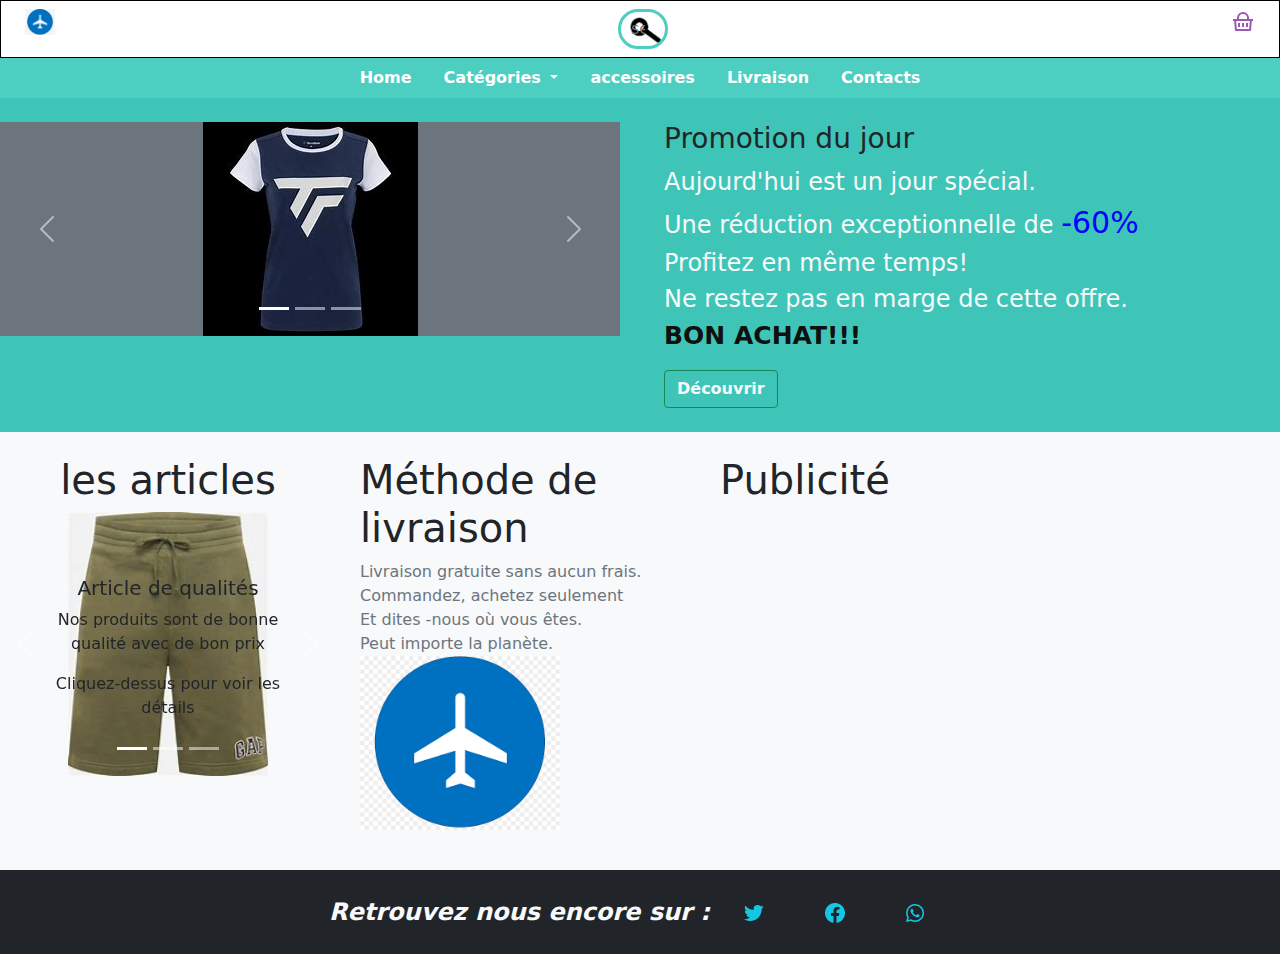
<file: index.html>
<!DOCTYPE html>
<html lang="en">
<head>
    <meta charset="UTF-8">
    <meta http-equiv="X-UA-Compatible" content="IE=edge">
    <meta name="viewport" content="width=device-width, initial-scale=1.0">
    <link rel="stylesheet" href="asset/bootstrap.min.css">
    <link rel="stylesheet" href="https://cdn.jsdelivr.net/npm/bootstrap-icons@1.5.0/font/bootstrap-icons.css">
    <link rel="stylesheet" href="asset/style.css">
    <title>ThomShop</title>
</head>
<body>
    <div class="container-fluid px-0 ">
        <!--Lieu de recherche de tout les article-->
        <header class="first_header py-2 ">
            <div class="ms-4">
                <img id="logo" src="image/logo.png" alt="le logo de mon site">
            </div>

            <form action="" method="get">
                <input class="search" type="search" name="search" placeholder="search article" />
            </form>

            <div class="logo-shoping">
                <a href="#"><img class="me-4" src="icones/shopping-basket-line.png" alt="logo de panier"></a>
            </div>
        </header>
        <!--barre de navigation -->
        <ul class="nav second-header justify-content-center ">
            <li class="nav-item">
              <a class="nav-link active" aria-current="page" href="#">Home</a>
            </li>
            
            <li class="nav-item dropdown">
                <a class="nav-link dropdown-toggle" href="#" id="navbarDropdown" role="button" data-bs-toggle="dropdown" aria-expanded="false">
                  Catégories
                </a>
                <ul class="dropdown-menu" aria-labelledby="navbarDropdown">
                  <li><a class="dropdown-item" href="html/produit.html">Enfants</a></li>
                  <li><a class="dropdown-item" href="html/produit.html">Jeunes</a></li>
                  <li><a class="dropdown-item" href="html/produit.html">Vieux</a></li>
                </ul>
            </li>
            <li class="nav-item">
                <a class="nav-link" class="" href="html/produit.html">accessoires</a>
            </li>
            <li class="nav-item">
              <a class="nav-link" href="#">Livraison</a>
            </li>
            <li class="nav-item">
              <a class="nav-link" href="#" >Contacts</a>
            </li>
        </ul>
        <!--article du jour en promotion-->
        <div class="row promotion py-4 ">
          <div class="col ">
            <div id="carouselExampleIndicators" class="carousel slide" data-bs-ride="carousel">
              <div class="carousel-indicators primary">
                <button type="button" data-bs-target="#carouselExampleIndicators" data-bs-slide-to="0" class="active" aria-current="true" aria-label="Slide 1"></button>
                <button type="button" data-bs-target="#carouselExampleIndicators" data-bs-slide-to="1" aria-label="Slide 2"></button>
                <button type="button" data-bs-target="#carouselExampleIndicators" data-bs-slide-to="2" aria-label="Slide 3"></button>
              </div>
              <div class="carousel-inner bg-secondary">
                <div class="carousel-item active">
                  <a href="produit.html"><img src="image/th.jfif" class="d-block   m-auto" alt="image d'un teeshirt"></a>
                </div>
                <div class="carousel-item">
                  <a href="produit.html"><img src="image/OIF (1).jfif" class="d-block  m-auto" alt="image de teeshirt feminin"></a>
                </div>
                <div class="carousel-item">
                  <a href="produit.html"><img src="image/OIP (4).jfif" class="d-block  m-auto " alt="image d'un veste"></a>
                </div>
              </div>
              <button class="carousel-control-prev" type="button" data-bs-target="#carouselExampleIndicators" data-bs-slide="prev">
                <span class="carousel-control-prev-icon" aria-hidden="true"></span>
                <span class="visually-hidden">Previous</span>
              </button>
              <button class="carousel-control-next" type="button" data-bs-target="#carouselExampleIndicators" data-bs-slide="next">
                <span class="carousel-control-next-icon" aria-hidden="true"></span>
                <span class="visually-hidden">Next</span>
              </button>
            </div>
          </div>
          <div class="col row align-items-center mx-2">
            <p class="h3">Promotion du jour</p>
            <p class="fs-4 text-light">Aujourd'hui est un jour spécial. <br> Une réduction exceptionnelle de  
              <span class="taux "> -60%</span> <br>
              Profitez en même temps! <br> Ne restez pas en marge de cette offre. <br> 
              <span class="souhait text-uppercase fw-bold">Bon achat!!!</span>
            </p>
            <a class="link-item " href="html/produit.html"><button type="button" class=" text-light fw-bolder btn btn-outline-success">Découvrir</button></a>
          </div>
        </div>
        <!--les indications-->
        <div class="row py-4 bg-light">
          <div class="col">
            <h1 class="text-center">les articles</h1>
            <div id="carouselExampleCaptions" class="carousel slide" data-bs-ride="carousel">
              <div class="carousel-indicators">
                <button type="button" data-bs-target="#carouselExampleCaptions" data-bs-slide-to="0" class="active" aria-current="true" aria-label="Slide 1"></button>
                <button type="button" data-bs-target="#carouselExampleCaptions" data-bs-slide-to="1" aria-label="Slide 2"></button>
                <button type="button" data-bs-target="#carouselExampleCaptions" data-bs-slide-to="2" aria-label="Slide 3"></button>
              </div>
              <div class="carousel-inner">
                <div class="carousel-item active">
                  <a href="html/produit.html" title="Clicquez pour les détails"><img src="image/OIF (2).jfif"  width="200px" class="d-block  m-auto" alt="culotte">
                    <div class="carousel-caption  d-md-block ">
                      <h5 class="text-dark">Article de qualités</h5>
                      <p class="text-dark">Nos produits sont de bonne qualité avec de bon prix</p>
                      <p class="text-dark">Cliquez-dessus pour voir les détails</p>
                    </div>
                </a>
                </div>

                <div class="carousel-item w-100">
                  <a href="html/produit.html" title="Clicquez pour les détails"><img src="image/OIF.jfif"  width="200px" class= "m-auto d-block " alt="teeshirt">
                    <div class="carousel-caption d-none d-md-block">
                      <h5 class="text-dark">Article de qualités</h5>
                      <p class="text-dark">Nos produits sont de bonne qualité avec de bon prix</p>
                      <p class="text-dark">Cliquez-dessus pour voir les détails</p>
                    </div>
                  </a>
                </div>

                <div class="carousel-item">
                  <a href="html/produit.html" title="Clicquez pour les détails"><img src="image/OIP (17).jfif"  width="200px" class="d-block m-auto" alt="sac des femme">
                    <div class="carousel-caption d-none d-md-block">
                      <h5 class="text-dark">Article de qualités</h5>
                      <p class="text-primary">Nos produits sont de bonne qualité avec de bon prix</p>
                      <p class="text-info">Cliquez-dessus pour voir les détails</p>
                    </div>
                  </a>
                </div>

              </div>
              <button class="carousel-control-prev" type="button" data-bs-target="#carouselExampleCaptions" data-bs-slide="prev">
                <span class="carousel-control-prev-icon" aria-hidden="true"></span>
                <span class="visually-hidden">Previous</span>
              </button>
              <button class="carousel-control-next" type="button" data-bs-target="#carouselExampleCaptions" data-bs-slide="next">
                <span class="carousel-control-next-icon" aria-hidden="true"></span>
                <span class="visually-hidden">Next</span>
              </button>
            </div>
          </div>
          <div class="col livraison">
            <h1>Méthode de livraison</h1>
            <p class="text-secondary ">
              Livraison gratuite sans aucun frais. <br>
              Commandez, achetez seulement <br>
              Et dites -nous où vous êtes. <br>
              Peut importe la planète. <br>
              <img src="image/logo.png" width="200px" alt="avion">
            </p>
          </div>
          <div class="col iframe-div">
            <h1>Publicité</h1>
            <iframe class="video-iframe"  width="560" height="315" src="https://www.youtube.com/embed/7Rt3Df0M1tI" 
              title="YouTube video player" frameborder="0" allow="accelerometer; autoplay; 
              clipboard-write; encrypted-media; gyroscope; picture-in-picture" allowfullscreen>
            </iframe>
          </div>
        </div>
        <!--les réseaux sociaux-->
        
        
    </div>
    <footer>
      <div class="row ">
        <p class="fs-4 fst-italic fw-bold text-center text-light bg-dark py-4">
          Retrouvez nous encore sur : 
          <a href="https:www.twitter.com"><img class="mx-4" src="icones/twitter-logo-24.png" alt="logo de twitter"></a>
          <a href="https:www.facebook.com"><img class="mx-4" src="icones/facebook-circle-logo-24.png" alt="logo de facebook"></a>
          <a href="https:www.whatsapp.com"><img class="mx-4" src="icones/whatsapp-logo-24.png" alt="logo de whatsapp"></a>
        </p>
      </div>
    </footer>
    <script src="asset/bootstrap.bundle.min.js">

    </script>
</body>
</html>
</file>
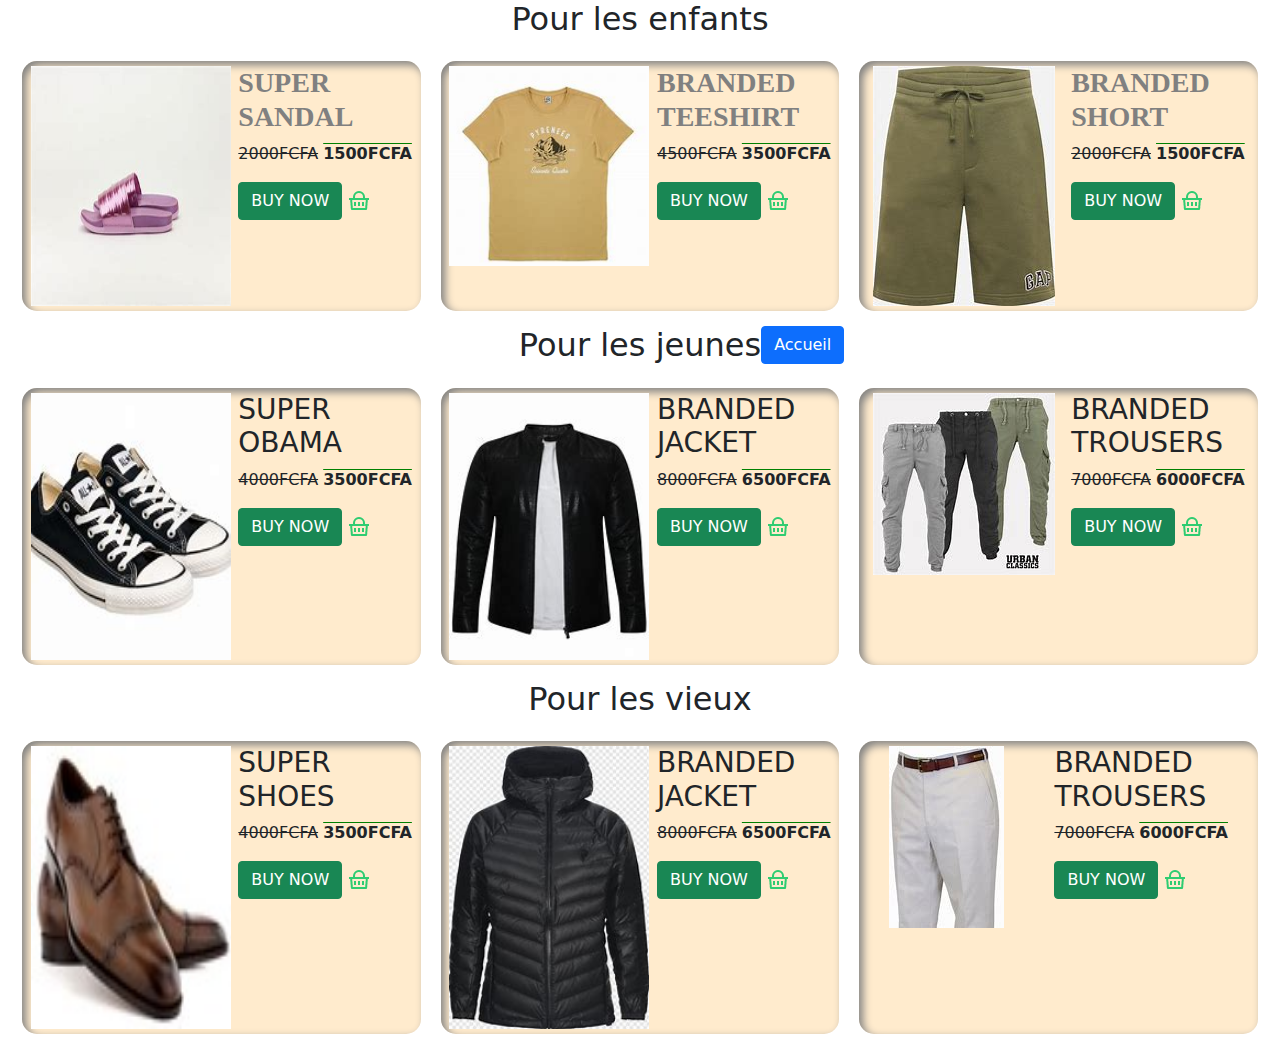
<file: html/produit.html>
<!DOCTYPE html>
<html lang="en">
<head>
    <meta charset="UTF-8">
    <meta http-equiv="X-UA-Compatible" content="IE=edge">
    <meta name="viewport" content="width=device-width, initial-scale=1.0">
    <link rel="stylesheet" href="../asset/bootstrap.min.css">
    <link rel="stylesheet" href="../asset/style.css">
    <title>Détail des produits</title>
</head>
<body>
    <div class="container-fluid main">
        <h2 class="text-center">Pour les enfants </h2>
        <section class="enfant">

            <div class="chaussures">
                <div class="image">
                    <img class="h-100" src="../image/OIP (7).jfif" width="200px" alt="obama">
                </div>
                <div class="text">
                    <h3 class="text-uppercase ">super <br> sandal</h3>
                    <p> 
                        <span class="last-price">2000FCFA</span> <span class="recent-price">1500FCFA</span>
                    </p>
                    <button type="button" class="btn btn-success">BUY NOW</button>
                    <a href="#"><img src="../icones/shopping-basket-line (2).png" alt="buy"></a>
                </div>
            </div>

            <div class="habits">
                <div class="image">
                    <img  src="../image/OIF.jfif" width="200px" alt="teeshirt">
                </div>
                <div class="text">
                    <h3 class="text-uppercase">branded <br>teeshirt</h3>
                    <p> 
                        <span class="last-price">4500FCFA</span> <span class="recent-price">3500FCFA</span>
                    </p>
                    <button type="button" class="btn btn-success">BUY NOW</button>
                    <a href="#"><img src="../icones/shopping-basket-line (2).png" alt="buy"></a>
                </div>
            </div>

            <div class="culottes">
                <div class="image">
                    <img src="../image/OIF (2).jfif" alt=" culotte">
                </div>
                <div class="text">
                    <h3 class="text-uppercase">branded <br> short</h3>
                    <p> 
                        <span class="last-price">2000FCFA</span> <span class="recent-price">1500FCFA</span>
                    </p>
                    <button type="button" class="btn btn-success">BUY NOW</button>
                    <a href="#"><img src="../icones/shopping-basket-line (2).png" alt="buy"></a>
                </div>
            </div>

        </section>

        <h2 class="text-center">Pour les jeunes   <a  href="../index.html"><button type="button" class="btn btn-primary position-fixed">Accueil</button></a></h2> 
      

        <section class="jeunes">

            <div class="chaussures">
                <div class="image">
                    <img class="h-100" src="../image/OIP (3).jfif" width="200px" alt="obama">
                </div>
                <div class="text">
                    <h3 class="text-uppercase ">super <br> obama</h3>
                    <p> 
                        <span class="last-price">4000FCFA</span> <span class="recent-price">3500FCFA</span>
                    </p>
                    <button type="button" class="btn btn-success">BUY NOW</button>
                    <a href="#"><img src="../icones/shopping-basket-line (2).png" alt="buy"></a>
                </div>
            </div>

            <div class="habits">
                <div class="image">
                    <img  src="../image/OIP (4).jfif" width="200px" alt="veste">
                </div>
                <div class="text">
                    <h3 class="text-uppercase">branded <br>jacket</h3>
                    <p> 
                        <span class="last-price">8000FCFA</span> <span class="recent-price">6500FCFA</span>
                    </p>
                    <button type="button" class="btn btn-success">BUY NOW</button>
                    <a href="#"><img src="../icones/shopping-basket-line (2).png" alt="buy"></a>
                </div>
            </div>

            <div class="culottes">
                <div class="image">
                    <img src="../image/OIP (15).jfif" alt=" trousers">
                </div>
                <div class="text">
                    <h3 class="text-uppercase">branded <br> trousers</h3>
                    <p> 
                        <span class="last-price">7000FCFA</span> <span class="recent-price">6000FCFA</span>
                    </p>
                    <button type="button" class="btn btn-success">BUY NOW</button>
                    <a href="#"><img src="../icones/shopping-basket-line (2).png" alt="buy"></a>
                </div>
            </div>

        </section>

        <h2 class="text-center">Pour les vieux   </h2>

        <section class="vieux">

            <div class="chaussures">
                <div class="image">
                    <img class="h-100" src="../image/vieuxshose.jpg" width="200px" alt="shoes">
                </div>
                <div class="text">
                    <h3 class="text-uppercase ">super <br> shoes</h3>
                    <p> 
                        <span class="last-price">4000FCFA</span> <span class="recent-price">3500FCFA</span>
                    </p>
                    <button type="button" class="btn btn-success">BUY NOW</button>
                    <a href="#"><img src="../icones/shopping-basket-line (2).png" alt="buy"></a>
                </div>
            </div>

            <div class="habits">
                <div class="image">
                    <img  src="../image/th (3).jfif" width="200px" alt="veste">
                </div>
                <div class="text">
                    <h3 class="text-uppercase">branded <br>jacket</h3>
                    <p> 
                        <span class="last-price">8000FCFA</span> <span class="recent-price">6500FCFA</span>
                    </p>
                    <button type="button" class="btn btn-success">BUY NOW</button>
                    <a href="#"><img src="../icones/shopping-basket-line (2).png" alt="buy"></a>
                </div>
            </div>

            <div class="culottes">
                <div class="image">
                    <img src="../image/OIP (13).jfif" alt=" trousers">
                </div>
                <div class="text">
                    <h3 class="text-uppercase">branded <br> trousers</h3>
                    <p> 
                        <span class="last-price">7000FCFA</span> <span class="recent-price">6000FCFA</span>
                    </p>
                    <button type="button" class="btn btn-success">BUY NOW</button>
                    <a href="#"><img src="../icones/shopping-basket-line (2).png" alt="buy"></a>
                </div>
            </div>

        </section>

    </div>
    <script src="../asset/bootstrap.bundle.min.js"></script>
</body>
</html>
</file>
<file: asset/style.css>
.first_header{
    border: 1px solid black;
    display: flex;
    justify-content: space-between;
    
}
#logo{
    width: 30px;
}
.search{
    padding: 5px;
    border-radius: 40px;
    outline: none;
    border: 3px solid #4ccfc1;
    width: 50px; 
    padding-left: 10px;
    background: url('../image/search.png') no-repeat right;
    background-size: 40px;
    transition: 1s;
    -moz-transition: 1s;
    -o-transition: 1s;
    -webkit-transition: 1s;
    -ms-transition: 1s;

}
.search:focus{
    width: 200px;
}
.second-header{
    background-color: #4ccfc1;
}
.nav-link{
    font-weight: bolder;
    color: #FFF;
}
.nav-link:hover,
.nav-link:active{
    color: rgb(252, 5, 198);
}
.promotion{
    background-color: #3fc5b7;
}
.taux{
    font-size: 30px;
    color: blue;
}
.souhait{
    font-size: 25px;
    color: rgb(17, 16, 16);

}
/*responsivité de la prémière page */
@media(max-width:1000px){
    body{
        padding: 4px;
        margin-bottom: 5px;
    }
    #logo{
        margin-left: -10px;
    }
    .iframe-div{
        max-width: 100%;
    }
    .video-iframe{
        max-width: 100%;
    }
    .livraison{
        margin: auto;
    }
}
/* responsivité de la deuxième page */
@media(max-width:1100px){
    
    .enfant, .jeunes, .vieux{
        display: flex;
        flex-direction: column;
        
    }
    .chaussures, .habits, .culottes{
        width: 50%;
        margin: auto;
        padding: 5px;
    }
    .image, .text{
        max-width: 100%;
    }
}

@media(max-width:440px){
    .chaussures, .habits, .culottes{
        display: flex;
        flex-direction: column;
        margin: auto;
        padding: 5px;
        
    }
    h3, p{
        text-align: center;
    }
    
}

/* style appliquée aux élément de ma page produit.html */

.enfant, .jeunes, .vieux{
    display: flex;
    justify-content: center;
    padding: 5px 0;
}
/* .image img:hover{
    height: 150px;
    width: 150px;
    transition: 1.5s;
} */
.enfant h3{
    color: grey;
    font-weight: bolder;
    font-family: 'Times New Roman', Times, serif;
    
}
.last-price{
    text-decoration: line-through;
}
.recent-price{
    font-weight: bold;
    text-decoration: overline green;
}
.chaussures, .habits, .culottes{
    display: flex;
    margin: 10px;
    border-radius: 15px;
    background-color: blanchedalmond;
    box-shadow: 4px 4px 8px gray inset;
    /* border: 1px solid red;  */
    justify-content: space-around;
    width: 100%;
    padding: 5px ;
}
</file>
